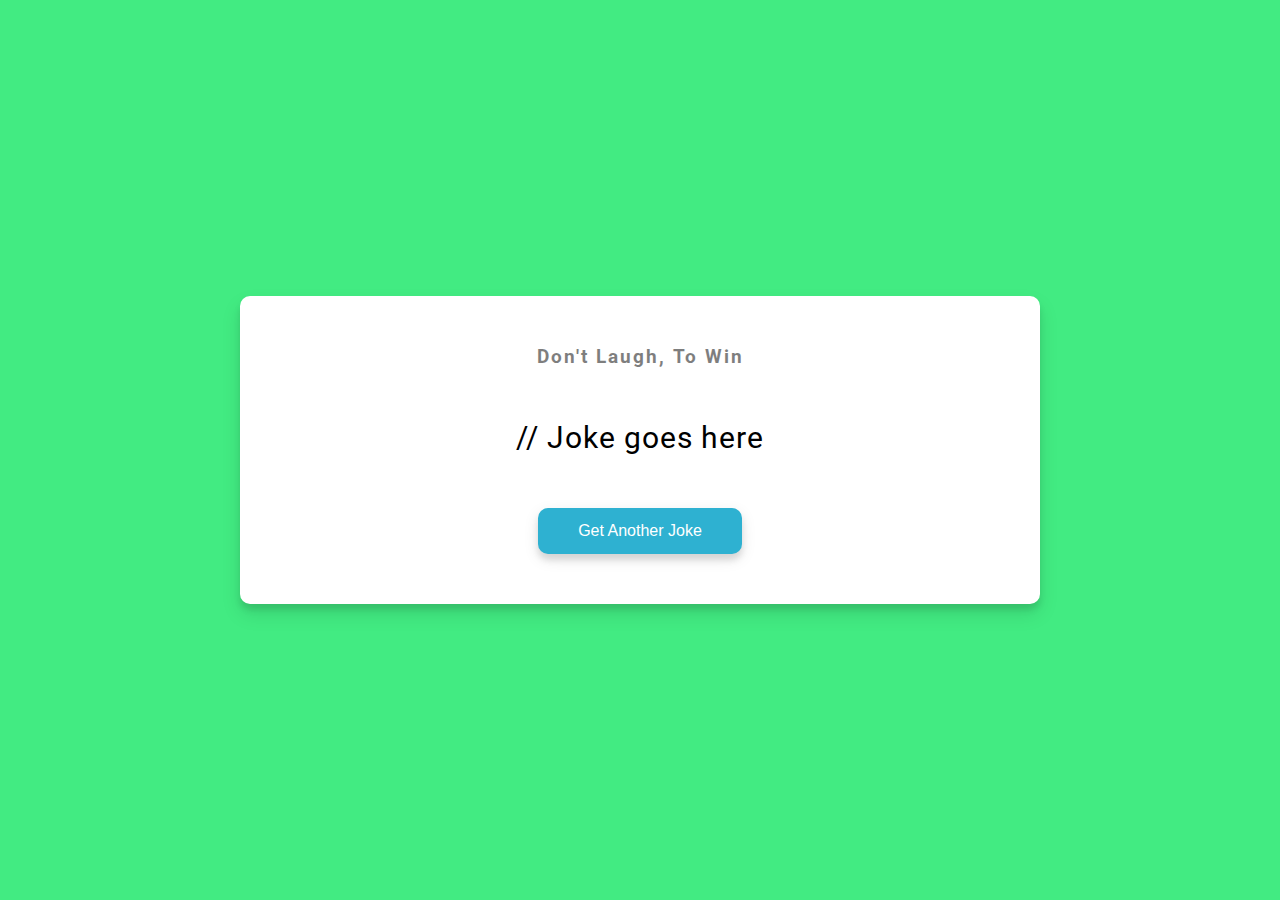
<file: Dad_Jokes/index.html>
<!DOCTYPE html>
<html lang="en">
  <head>
    <meta charset="UTF-8" />
    <meta name="viewport" content="width=device-width, initial-scale=1.0" />
    <link rel="stylesheet" href="style.css" />
    <title>Dad Jokes</title>
  </head>
  <body>
    <div class="container">
      <h3>Don't Laugh, To Win</h3>
      <div id="joke" class="joke">// Joke goes here</div>
      <button id="jokeBtn" class="btn">Get Another Joke</button>
    </div>
    <script src="script.js"></script>
  </body>
</html>
</file>
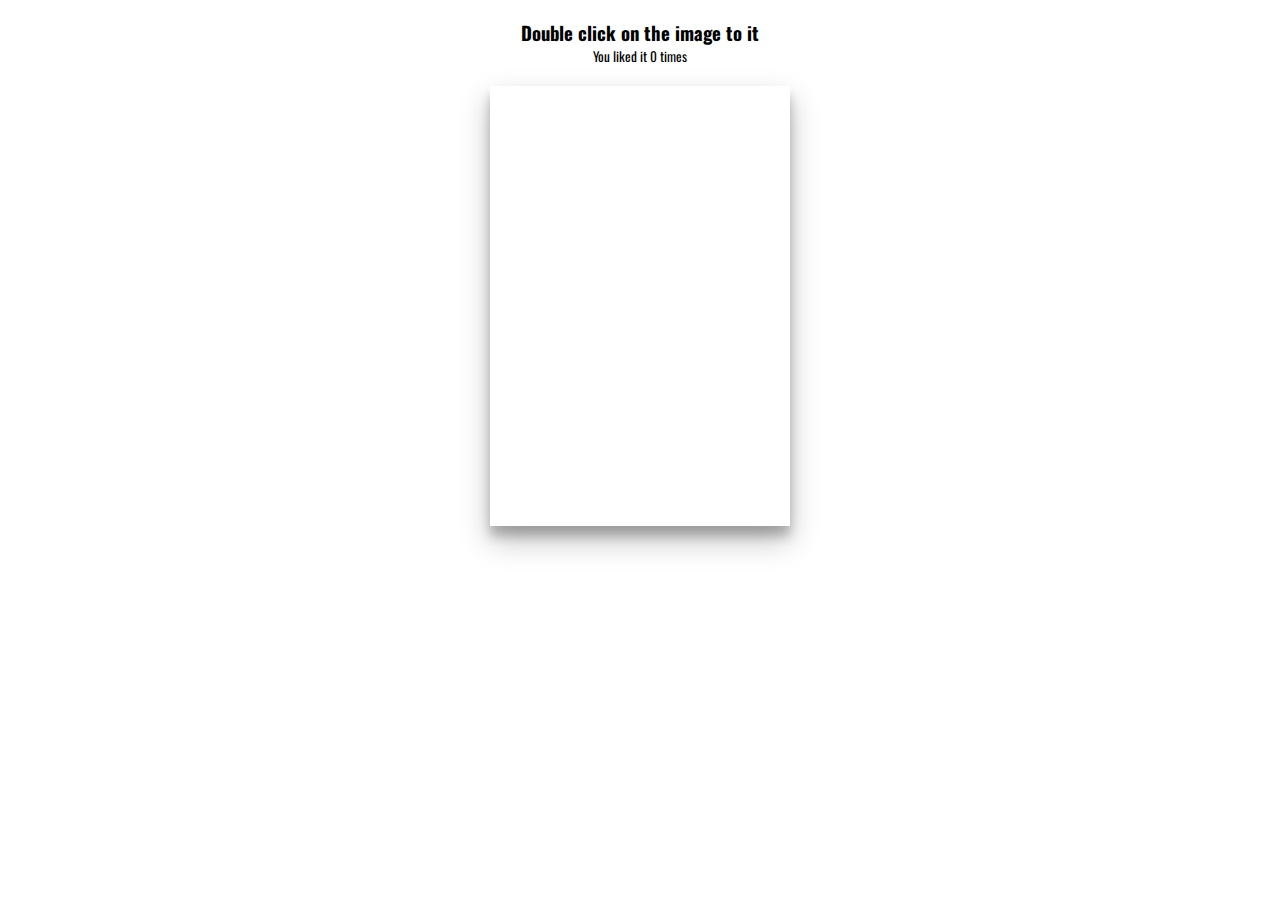
<file: Double_tap_to_like/index.html>
<!DOCTYPE html>
<html lang="en">
  <head>
    <meta charset="UTF-8" />
    <meta name="viewport" content="width=device-width, initial-scale=1.0" />
    <link rel="stylesheet" href="https://cdnjs.cloudflare.com/ajax/libs/font-awesome/5.14.0/css/all.min.css" integrity="sha512-1PKOgIY59xJ8Co8+NE6FZ+LOAZKjy+KY8iq0G4B3CyeY6wYHN3yt9PW0XpSriVlkMXe40PTKnXrLnZ9+fkDaog==" crossorigin="anonymous" />
    <link rel="stylesheet" href="style.css" />
    <title>Double Click Heart</title>
  </head>
  <body>
    <h3>Double click on the image to <i class="fas fa-heart"></i> it</h3>
    <small>You liked it <span id="times">0</span> times</small>

    <div class="loveMe"></div>

    <script src="script.js"></script>
  </body>
</html>
</file>
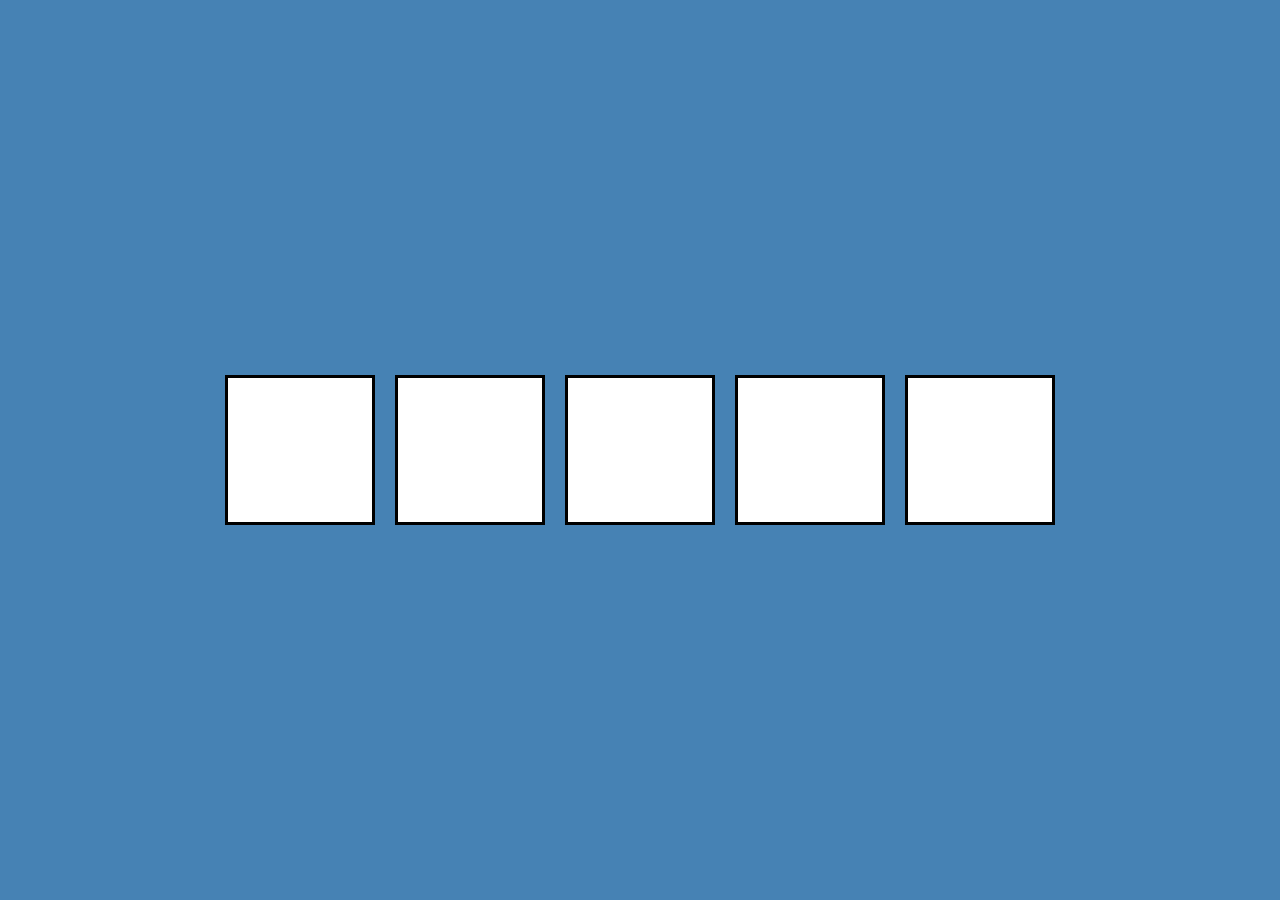
<file: Drag_n_drop/index.html>
<!DOCTYPE html>
<html lang="en">
  <head>
    <meta charset="UTF-8" />
    <meta name="viewport" content="width=device-width, initial-scale=1.0" />
    <link rel="stylesheet" href="style.css" />
    <title>Drag N Drop</title>
  </head>
  <body>
    <div class="empty">
      <div class="fill" draggable="true"></div>
    </div>
    <div class="empty"></div>
    <div class="empty"></div>
    <div class="empty"></div>
    <div class="empty"></div>

    <script src="script.js"></script>
  </body>
</html>
</file>
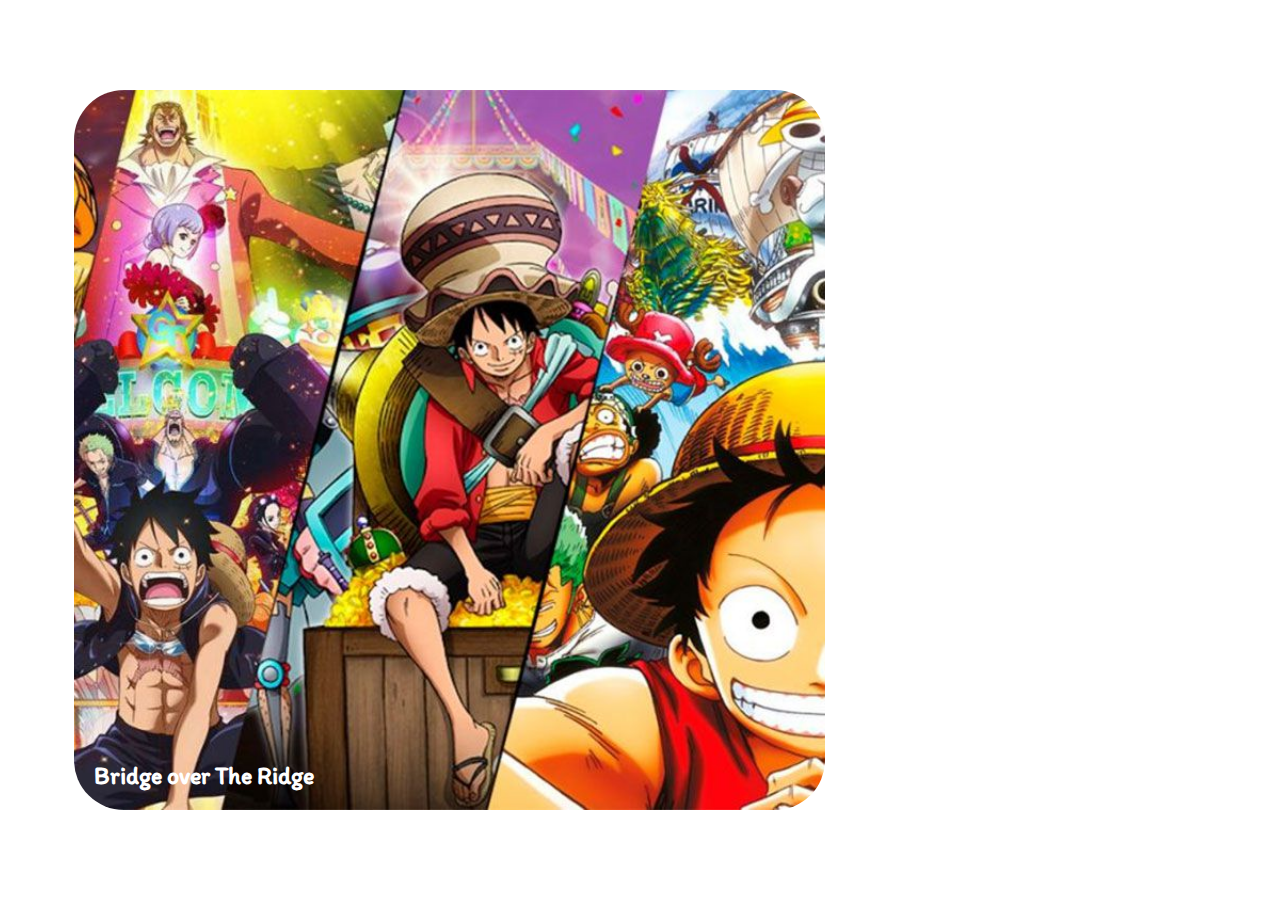
<file: Explore_cards/index.html>
<!DOCTYPE html>
<html lang="en">
  <head>
    <meta charset="UTF-8" />
    <meta name="viewport" content="width=device-width, initial-scale=1.0" />
    <link rel="stylesheet" href="style.css" />
    <title>Expanding Cards</title>
  </head>
  <body>
    <div class="container">
      <div class="panel active" style="background-image: url('./assets/luffy.jpg')">
        <h3>Bridge over The Ridge</h3>
      </div>
      <div class="panel" style="background-image: url('https://www.theilluminerdi.com/wp-content/uploads/2022/03/wp10493456-one-piece-1000-wallpapers-1280x640.jpg')">
        <h3>Autum Season</h3>
      </div>
      <div class="panel" style="background-image: url('https://images.unsplash.com/photo-1507525428034-b723cf961d3e?ixlib=rb-1.2.1&ixid=eyJhcHBfaWQiOjEyMDd9&auto=format&fit=crop&w=1353&q=80')">
        <h3>Sea Meets Horison</h3>
      </div>
      <div class="panel " style="background-image: url('https://images.unsplash.com/photo-1551009175-8a68da93d5f9?ixlib=rb-1.2.1&ixid=eyJhcHBfaWQiOjEyMDd9&auto=format&fit=crop&w=1351&q=80')">
        <h3>Winter Is Here</h3>
      </div>
      <div class="panel " style="background-image: url('https://images.unsplash.com/photo-1549880338-65ddcdfd017b?ixlib=rb-1.2.1&ixid=eyJhcHBfaWQiOjEyMDd9&auto=format&fit=crop&w=1350&q=80')">
        <h3>Peaks reaching the sky</h3>
      </div>

    </div>

    <script src="script.js"></script>
  </body>
</html>
</file>
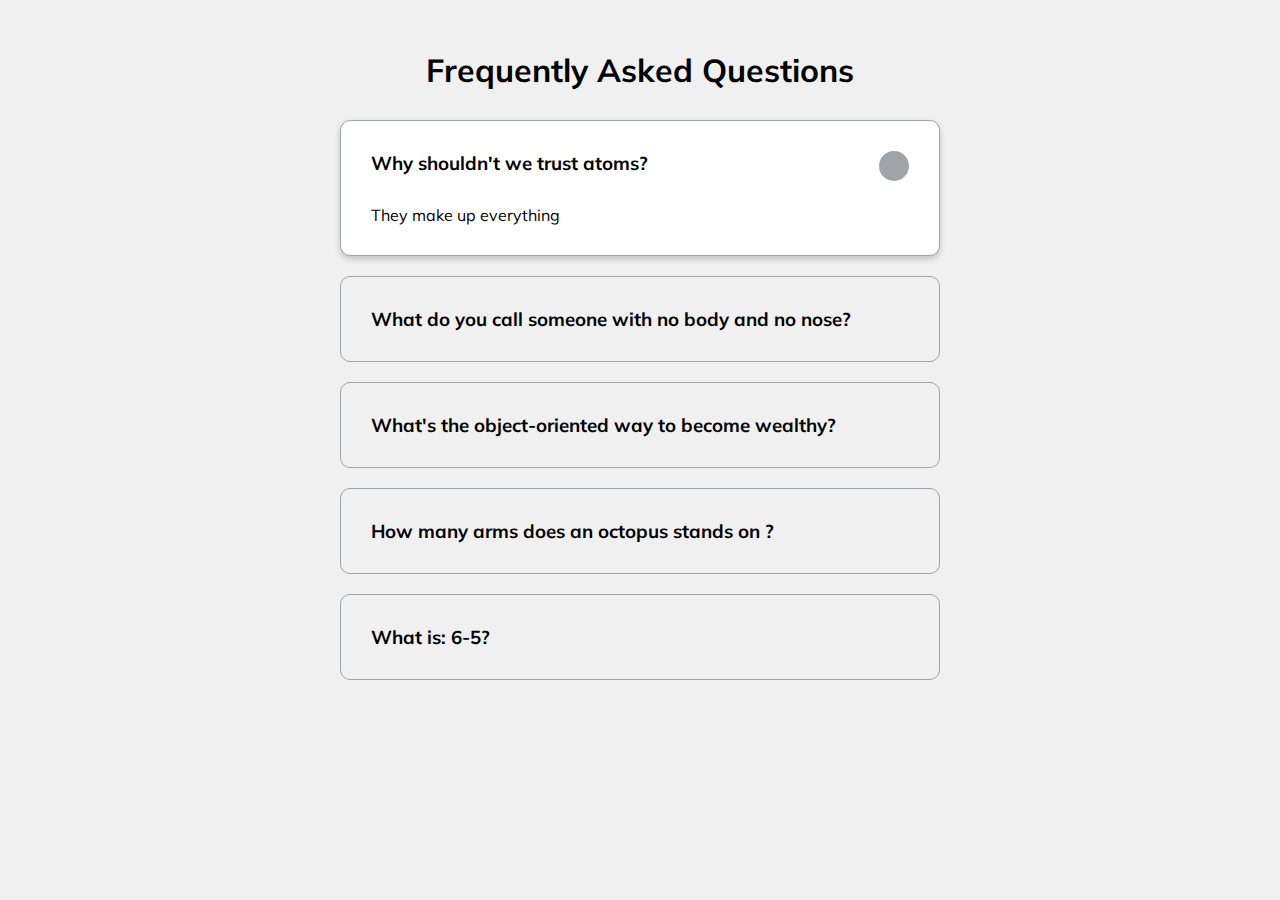
<file: FAQ_collapse/index.html>
<!DOCTYPE html>
<html lang="en">
  <head>
    <meta charset="UTF-8" />
    <meta name="viewport" content="width=device-width, initial-scale=1.0" />
    <link rel="stylesheet" href="https://cdnjs.cloudflare.com/ajax/libs/font-awesome/5.14.0/css/all.min.css" integrity="sha512-1PKOgIY59xJ8Co8+NE6FZ+LOAZKjy+KY8iq0G4B3CyeY6wYHN3yt9PW0XpSriVlkMXe40PTKnXrLnZ9+fkDaog==" crossorigin="anonymous" />
    <link rel="stylesheet" href="style.css" />
    <title>FAQ</title>
  </head>
  <body>
    <h1>Frequently Asked Questions</h1>
    <div class="faq-container">
      <div class="faq active">
        <h3 class="faq-title">
          Why shouldn't we trust atoms?
        </h3>

        <p class="faq-text">
          They make up everything
        </p>

        <button class="faq-toggle">
          <i class="fas fa-chevron-down"></i>
          <i class="fas fa-times"></i>
        </button>
      </div>

      <div class="faq">
        <h3 class="faq-title">
          What do you call someone with no body and no nose?
        </h3>
        <p class="faq-text">
          Nobody knows.
        </p>
        <button class="faq-toggle">
          <i class="fas fa-chevron-down"></i>
          <i class="fas fa-times"></i>
        </button>
      </div>
      
      <div class="faq">
        <h3 class="faq-title">
          What's the object-oriented way to become wealthy?
        </h3>
        <p class="faq-text">
          Inheritance.
        </p>
        <button class="faq-toggle">
          <i class="fas fa-chevron-down"></i>
          <i class="fas fa-times"></i>
        </button>
      </div>
      
      <div class="faq">
        <h3 class="faq-title">
          How many arms does an octopus stands on ?
        </h3>
        <p class="faq-text">
          Too many!!
        </p>
        <button class="faq-toggle">
          <i class="fas fa-chevron-down"></i>
          <i class="fas fa-times"></i>
        </button>
      </div>
      
      <div class="faq">
        <h3 class="faq-title">
          What is: 6-5?
        </h3>
        <p class="faq-text">
          A Horror
        </p>
        <button class="faq-toggle">
          <i class="fas fa-chevron-down"></i>
          <i class="fas fa-times"></i>
        </button>
      </div>
    </div>
    <script src="script.js"></script>
  </body>
</html>
</file>
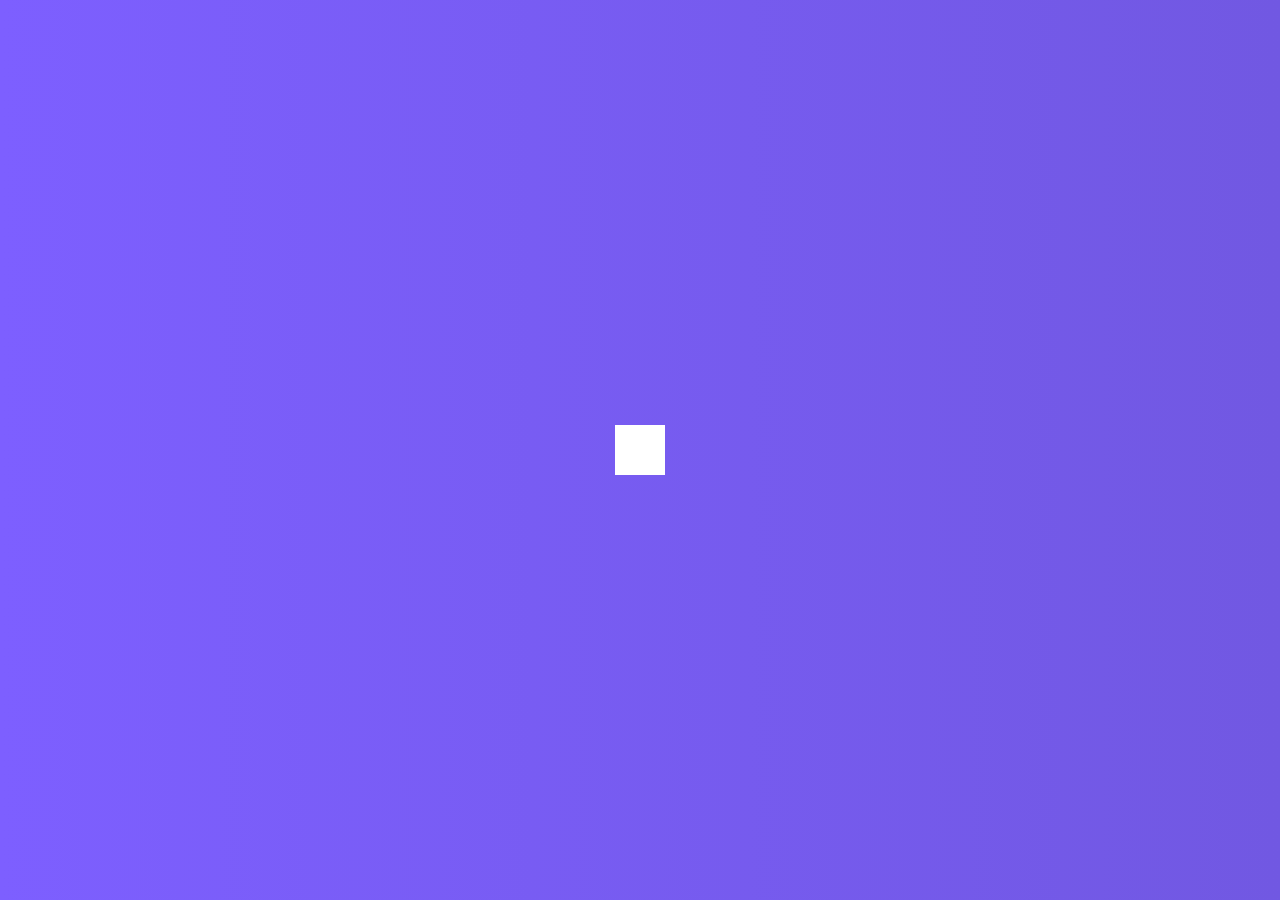
<file: Hidden_Widget_Expand/index.html>
<!DOCTYPE html>
<html lang="en">
  <head>
    <meta charset="UTF-8" />
    <meta name="viewport" content="width=device-width, initial-scale=1.0" />
    <link rel="stylesheet" href="https://cdnjs.cloudflare.com/ajax/libs/font-awesome/5.14.0/css/all.min.css" integrity="sha512-1PKOgIY59xJ8Co8+NE6FZ+LOAZKjy+KY8iq0G4B3CyeY6wYHN3yt9PW0XpSriVlkMXe40PTKnXrLnZ9+fkDaog==" crossorigin="anonymous" />
    <link rel="stylesheet" href="style.css" />
    <title>Hidden Search</title>
  </head>
  <body>
    <div class="search">
      <input type="text" class="input" placeholder="Search...">
      <button class="btn">
        <i class="fas fa-search"></i>
      </button>
    </div>
    <script src="script.js"></script>
  </body>
</html>
</file>
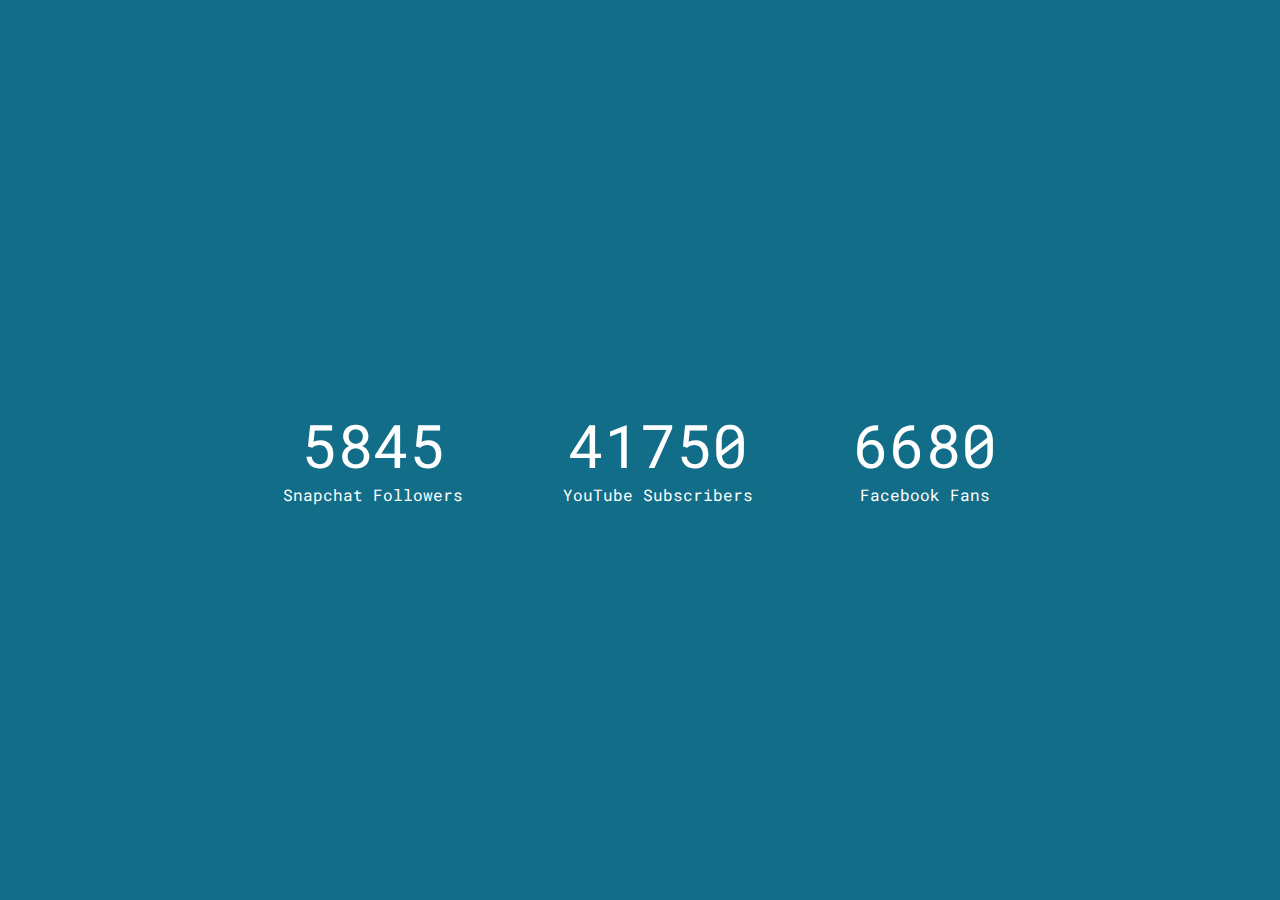
<file: Incrementing_Counter/index.html>
<!DOCTYPE html>
<html lang="en">
  <head>
    <meta charset="UTF-8" />
    <meta name="viewport" content="width=device-width, initial-scale=1.0" />
    <link rel="stylesheet" href="https://cdnjs.cloudflare.com/ajax/libs/font-awesome/5.14.0/css/all.min.css" integrity="sha512-1PKOgIY59xJ8Co8+NE6FZ+LOAZKjy+KY8iq0G4B3CyeY6wYHN3yt9PW0XpSriVlkMXe40PTKnXrLnZ9+fkDaog==" crossorigin="anonymous" />
    <link rel="stylesheet" href="style.css" />
    <title>Increment Counter</title>
  </head>
  <body>
    <div class="counter-container">
      <i class="fab fa-snapchat fa-3x"></i>
      <div class="counter" data-target="7000">7000</div>
      <span>Snapchat Followers</span>
    </div>

    <div class="counter-container">
      <i class="fab fa-instagram fa-3x"></i>
      <div class="counter" data-target="50000">50000</div>
      <span>YouTube Subscribers</span>
    </div>

    <div class="counter-container">
      <i class="fab fa-facebook fa-3x"></i>
      <div class="counter" data-target="8000">8000</div>
      <span>Facebook Fans</span>
    </div>
    <script src="script.js"></script>
  </body>
</html>
</file>
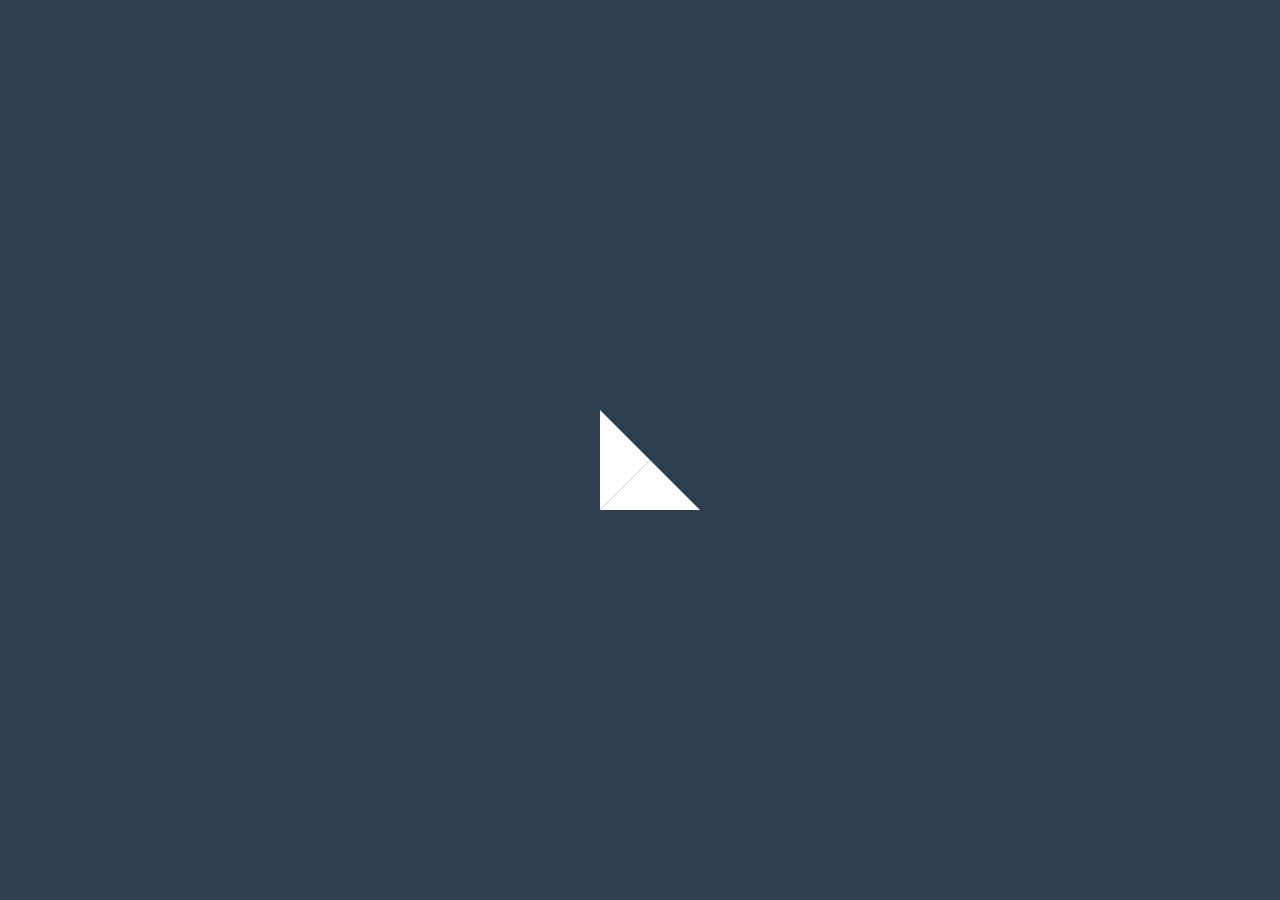
<file: Infinity_loading/index.html>
<!DOCTYPE html>
<html lang="en">
  <head>
    <meta charset="UTF-8" />
    <meta name="viewport" content="width=device-width, initial-scale=1.0" />
    <link rel="stylesheet" href="style.css" />
    <title>Kinetic Loader</title>
  </head>
  <body>
    <div class="kinetic"></div>   
 
  </body>
</html>
</file>
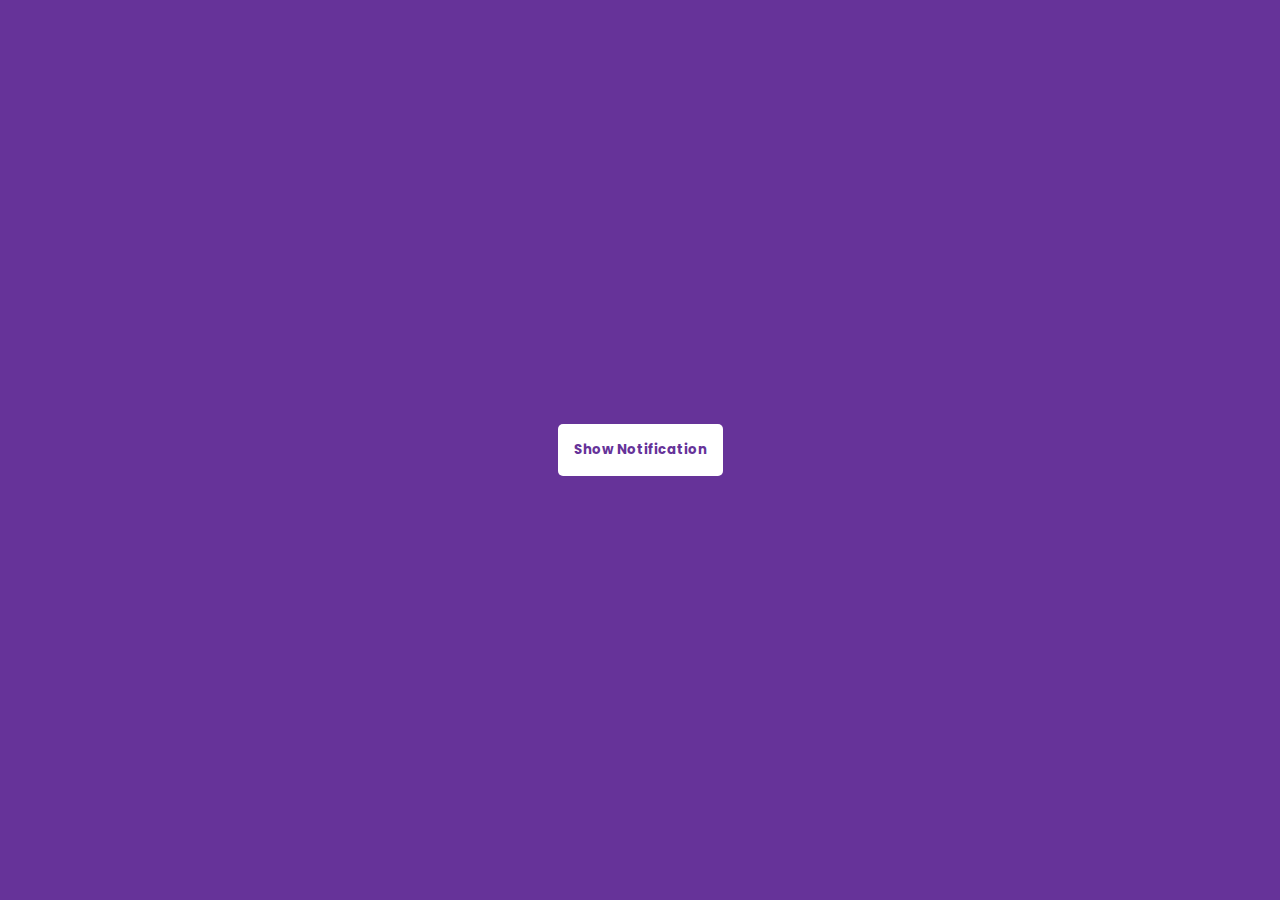
<file: Pop_notification/index.html>
<!DOCTYPE html>
<html lang="en">
  <head>
    <meta charset="UTF-8" />
    <meta name="viewport" content="width=device-width, initial-scale=1.0" />
    <link rel="stylesheet" href="style.css" />
    <title>Toast Notification</title>
  </head>
  <body>
    <div id="toasts"></div>

    <button class="btn" id="button">Show Notification</button>

    <script src="script.js"></script>
  </body>
</html>
</file>
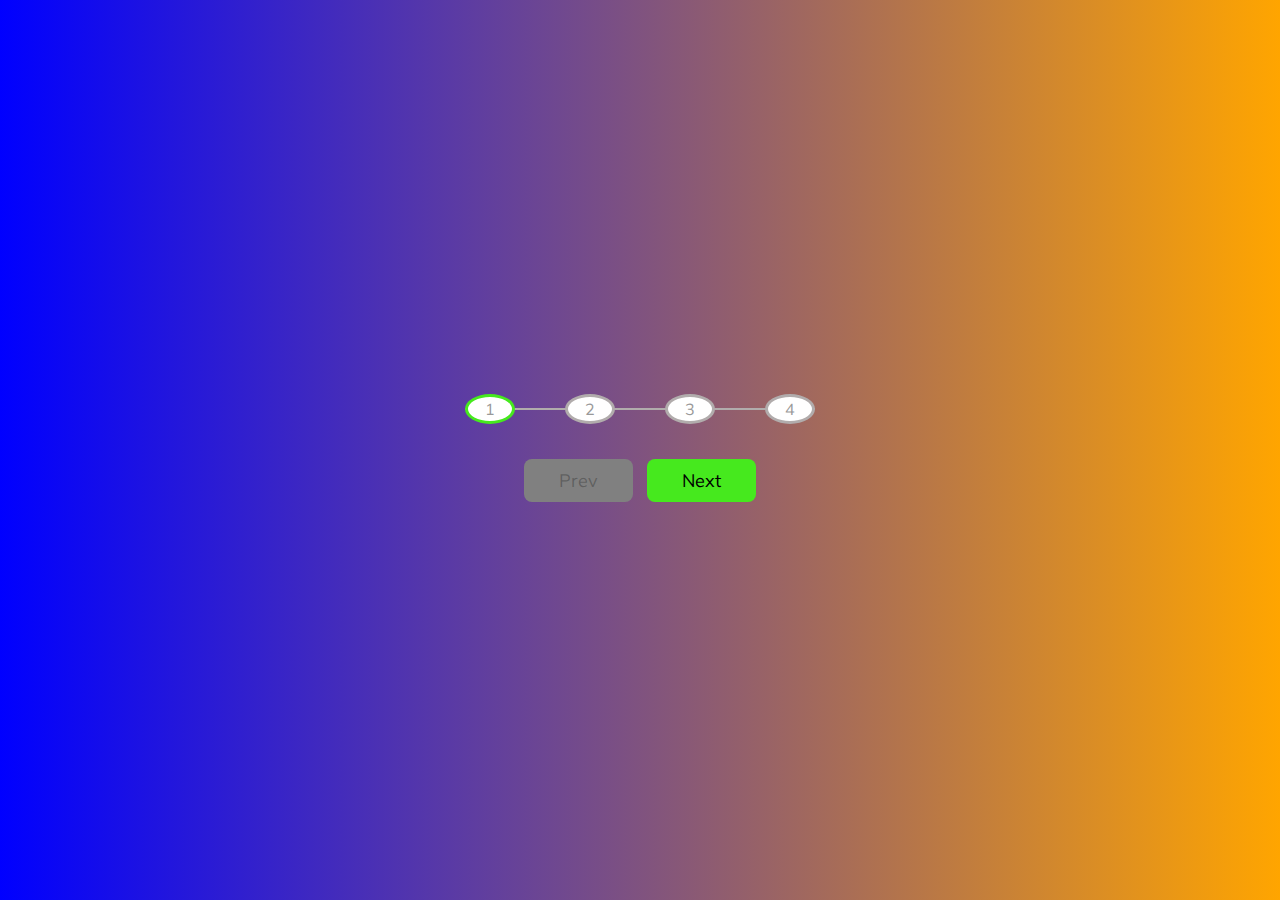
<file: Progress_Steps/index.html>
<!DOCTYPE html>
<html lang="en">
  <head>
    <meta charset="UTF-8" />
    <meta name="viewport" content="width=device-width, initial-scale=1.0" />
    <link rel="stylesheet" href="style.css" />
    <title>Progress Steps</title>
  </head>
  <body>
    <div class="container">
      <div class="progress-container">
        <div class="progress" id="progress"></div>
        <div class="circle active">1</div>
        <div class="circle">2</div>
        <div class="circle">3</div>
        <div class="circle">4</div>
      </div>

      <button class="btn" id="prev" disabled>Prev</button>
      <button class="btn" id="next">Next</button>
    </div>
    <script src="script.js"></script>
  </body>
</html>
</file>
<file: Dad_Jokes/style.css>
@import url('https://fonts.googleapis.com/css2?family=Roboto:wght@400;700&display=swap');

* {
  box-sizing: border-box;
}

body {
  background-color: #42eb82;
  font-family: 'Roboto', sans-serif;
  display: flex;
  flex-direction: column;
  align-items: center;
  justify-content: center;
  height: 100vh;
  overflow: hidden;
  margin: 0;
  padding: 20px;
}

.container {
  background-color: #fff;
  border-radius: 10px;
  box-shadow: 0 10px 20px rgba(0, 0, 0, 0.1), 0 6px 6px rgba(0, 0, 0, 0.1);
  padding: 50px 20px;
  text-align: center;
  max-width: 100%;
  width: 800px;
}

h3 {
  margin: 0;
  opacity: 0.5;
  letter-spacing: 2px;
}

.joke {
  font-size: 30px;
  letter-spacing: 1px;
  line-height: 40px;
  margin: 50px auto;
  max-width: 600px;
}

.btn {
  background-color: #2eb1d1;
  color: #fff;
  border: 0;
  border-radius: 10px;
  box-shadow: 0 5px 15px rgba(0, 0, 0, 0.1), 0 6px 6px rgba(0, 0, 0, 0.1);
  padding: 14px 40px;
  font-size: 16px;
  cursor: pointer;
}

.btn:active {
  transform: scale(0.98);
}

.btn:focus {
  outline: 0;
}
</file>
<file: Double_tap_to_like/style.css>
@import url('https://fonts.googleapis.com/css?family=Oswald');

* {
  box-sizing: border-box;
}

body {
  font-family: 'Oswald', sans-serif;
  text-align: center;
  overflow: hidden;
  margin: 0;
}

h3 {
  margin-bottom: 0;
  text-align: center;
}

small {
  display: block;
  margin-bottom: 20px;
  text-align: center;
}

.fa-heart {
  color: red;
}

.loveMe {
  height: 440px;
  width: 300px;
  background: url('https://images.unsplash.com/photo-1504215680853-026ed2a45def?ixlib=rb-1.2.1&ixid=eyJhcHBfaWQiOjEyMDd9&auto=format&fit=crop&w=334&q=80')
    no-repeat center center/cover;
  margin: auto;
  cursor: pointer;
  max-width: 100%;
  position: relative;
  box-shadow: 0 14px 28px rgba(0, 0, 0, 0.25), 0 10px 10px rgba(0, 0, 0, 0.22);
  overflow: hidden;
}

.loveMe .fa-heart {
  position: absolute;
  animation: grow 0.6s linear;
  transform: translate(-50%, -50%) scale(0);
}

@keyframes grow {
  to {
    transform: translate(-50%, -50%) scale(10);
    opacity: 0;
  }
}
</file>
<file: Drag_n_drop/style.css>
* {
    box-sizing: border-box;
  }
  
  body {
    background-color: steelblue;
    display: flex;
    align-items: center;
    justify-content: center;
    height: 100vh;
    overflow: hidden;
    margin: 0;
  }
  
  .empty {
    height: 150px;
    width: 150px;
    margin: 10px;
    border: solid 3px black;
    background: white;
  }
  
  .fill {
    background-image: url('https://images-wixmp-ed30a86b8c4ca887773594c2.wixmp.com/f/5f4bd7a6-f763-4518-9b81-bdfd40ce3fc9/d26yer1-421bb5b8-9fc2-4d5a-b2d1-1e1f81b26b82.png?token=eyJ0eXAiOiJKV1QiLCJhbGciOiJIUzI1NiJ9.[base64].p5vfqGmq9kIylfG3glHGa20CAPUtoWlAxKEGpIvGOi8');
    height: 145px;
    width: 145px;
    cursor: pointer;
  }
  
  .hold {
    border: solid 5px #ccc;
  }
  
  .hovered {
    background-color: #333;
    border-color: white;
    border-style: dashed;
  }
  
  @media (max-width: 800px) {
    body {
      flex-direction: column;
    }
  }
</file>
<file: Explore_cards/style.css>
@import url('https://fonts.googleapis.com/css2?family=Itim&display=swap');

*{
    box-sizing: border-box;
}

body{
    font-family: 'Itim', sans-serif ;
    display: flex;
    align-items: center;
    justify-content: center;
    height: 100vh;
    overflow: hidden;
    margin: 0;
}

.container{
    display: flex;
    width: 90vw; 
}

.panel {
    background-size: cover;
    background-position: center;
    background-repeat: no-repeat;
    height: 80vh;
    border-radius: 50px;
    color: #fff;
    cursor: pointer;
    flex: 0.5;
    margin: 10px;
    position: relative;
    transition: flex 0.7s ease-in;

}

.panel h3 {
    font-size: 24px;
    position: absolute;
    bottom: 20px;
    left: 20px;
    margin: 0;
    opacity: 0;
}

.panel.active {
    flex: 5;
}

.panel.active h3 {
    opacity: 1;
}

@media (max-width: 480px) {
    .container{
        width: 100vw;
    }

    .panel:nth-of-type(4),
    .panel:nth-of-type(5) {
        display: none;
    }
}
</file>
<file: FAQ_collapse/style.css>
@import url('https://fonts.googleapis.com/css?family=Muli&display=swap');

* {
  box-sizing: border-box;
}

body {
  font-family: 'Muli', sans-serif;
  background-color: #f0f0f0;
}

h1 {
  margin: 50px 0 30px;
  text-align: center;
}

.faq-container {
  max-width: 600px;
  margin: 0 auto;
}

.faq {
  background-color: transparent;
  border: 1px solid #9fa4a8;
  border-radius: 10px;
  margin: 20px 0;
  padding: 30px;
  position: relative;
  overflow: hidden;
  transition: 0.3s ease;
}

.faq.active {
  background-color: #fff;
  box-shadow: 0 3px 6px rgba(0, 0, 0, 0.1), 0 3px 6px rgba(0, 0, 0, 0.1);
}

.faq.active::before,
.faq.active::after {
  content: '\f075';
  font-family: 'Font Awesome 5 Free';
  color: #2ecc71;
  font-size: 7rem;
  position: absolute;
  opacity: 0.2;
  top: 20px;
  left: 20px;
  z-index: 0;
}

.faq.active::before {
  color: #3498db;
  top: -10px;
  left: -30px;
  transform: rotateY(180deg);
}

.faq-title {
  margin: 0 35px 0 0;
}

.faq-text {
  display: none;
  margin: 30px 0 0;
}

.faq.active .faq-text {
  display: block;
}

.faq-toggle {
  background-color: transparent;
  border: 0;
  border-radius: 50%;
  cursor: pointer;
  display: flex;
  align-items: center;
  justify-content: center;
  font-size: 16px;
  padding: 0;
  position: absolute;
  top: 30px;
  right: 30px;
  height: 30px;
  width: 30px;
}

.faq-toggle:focus {
  outline: 0;
}

.faq-toggle .fa-times {
  display: none;
}

.faq.active .faq-toggle .fa-times {
  color: #fff;
  display: block;
}

.faq.active .faq-toggle .fa-chevron-down {
  display: none;
}

.faq.active .faq-toggle {
  background-color: #9fa4a8;
}
</file>
<file: Hidden_Widget_Expand/style.css>
@import url('https://fonts.googleapis.com/css2?family=Roboto:wght@400;700&display=swap');

* {
  box-sizing: border-box;
}

body {
  background-image: linear-gradient(90deg, #7d5fff, #7158e2);
  font-family: 'Roboto', sans-serif;
  display: flex;
  align-items: center;
  justify-content: center;
  height: 100vh;
  overflow: hidden;
  margin: 0;
}

.search {
  position: relative;
  height: 50px;
}

.search .input {
  background-color: #fff;
  border: 0;
  font-size: 18px;
  padding: 15px;
  height: 50px;
  width: 50px;
  transition: width 0.3s ease;
}

.btn {
  background-color: #fff;
  border: 0;
  cursor: pointer;
  font-size: 24px;
  position: absolute;
  top: 0;
  left: 0;
  height: 50px;
  width: 50px;
  transition: transform 0.3s ease;
}

.btn:focus,
.input:focus {
  outline: none;
}

.search.active .input {
  width: 200px;
}

.search.active .btn {
  transform: translateX(198px);
}
</file>
<file: Incrementing_Counter/style.css>
@import url('https://fonts.googleapis.com/css?family=Roboto+Mono&display=swap');

* {
  box-sizing: border-box;
}

body {
  background-color: #126d88;
  color: #fff;
  font-family: 'Roboto Mono', sans-serif;
  display: flex;
  align-items: center;
  justify-content: center;
  height: 100vh;
  overflow: hidden;
  margin: 0;
}

.counter-container {
  display: flex;
  flex-direction: column;
  justify-content: center;
  text-align: center;
  margin: 30px 50px;
}

.counter {
  font-size: 60px;
  margin-top: 10px;
}

@media (max-width: 580px) {
  body {
    flex-direction: column;
  }
}
</file>
<file: Infinity_loading/style.css>
* {
    box-sizing: border-box;
  }
  
  body {
    background-color: #2c3e50;
    display: flex;
    align-items: center;
    justify-content: center;
    height: 100vh;
    overflow: hidden;
    margin: 0;
  }
  
  .kinetic {
    position: relative;
    height: 80px;
    width: 80px;
  }
  
  .kinetic::after,
  .kinetic::before {
    content: '';
    position: absolute;
    top: 0;
    left: 0;
    width: 0;
    height: 0;
    border: 50px solid transparent;
    border-bottom-color: #fff;
    animation: rotateA 2s linear infinite 0.5s;
  }
  
  .kinetic::before {
    transform: rotate(90deg);
    animation: rotateB 2s linear infinite;
  }
  
  @keyframes rotateA {
    0%,
    25% {
      transform: rotate(0deg);
    }
  
    50%,
    75% {
      transform: rotate(180deg);
    }
  
    100% {
      transform: rotate(360deg);
    }
  }
  
  @keyframes rotateB {
    0%,
    25% {
      transform: rotate(90deg);
    }
  
    50%,
    75% {
      transform: rotate(270deg);
    }
  
    100% {
      transform: rotate(450deg);
    }
  }
</file>
<file: Pop_notification/style.css>
@import url('https://fonts.googleapis.com/css2?family=Poppins:wght@200;400&display=swap');

* {
  box-sizing: border-box;
}

body {
  background-color: rebeccapurple;
  font-family: 'Poppins', sans-serif;
  display: flex;
  flex-direction: column;
  align-items: center;
  justify-content: center;
  height: 100vh;
  overflow: hidden;
  margin: 0;
}

.btn {
  background-color: #ffffff;
  color: rebeccapurple;
  font-family: inherit;
  font-weight: bold;
  padding: 1rem;
  border-radius: 5px;
  border: none;
  cursor: pointer;
}

.btn:focus {
  outline: none;
}

.btn:active {
  transform: scale(0.98);
}

#toasts {
  position: fixed;
  bottom: 10px;
  right: 10px;
  display: flex;
  flex-direction: column;
  align-items: flex-end;
}

.toast {
  background-color: #fff;
  border-radius: 5px;
  padding: 1rem 2rem;
  margin: 0.5rem;
}

.toast.info {
  color: rebeccapurple;
}

.toast.success {
  color: green;
}

.toast.error {
  color: red;
}
</file>
<file: Progress_Steps/style.css>
@import url('https://fonts.googleapis.com/css2?family=Muli&display=swap');

:root{
    --line-border-fill: rgb(70, 233, 30);
    --line-border-empty: rgb(177, 172, 172);         
}
*{
    box-sizing: border-box;
}

body{
    background-image: linear-gradient(to right, blue, orange);
    font-family: 'Muli', sans-serif ;
    display: flex;
    align-items: center;
    justify-content: center;
    height: 100vh;
    overflow: hidden;
    margin: 0;
}

.container{
    text-align: center;
}

.progress-container{
    display: flex;
    justify-content: space-between;
    position: relative;
    margin-bottom: 30px;
    max-width: 100%;
    width: 350px;
}

.progress-container::before {
    content: '';
    background-color: var(--line-border-empty);
    position: absolute;
    top: 50%;
    left: 0;
    transform: translateY(-50%);
    height: 2px;
    width: 100%;
    z-index: -1;
}

.progress {
    background-color: var(--line-border-fill);
    position: absolute;
    top: 50%;
    left: 0;
    transform: translateY(-50%);
    height: 4px;
    width: 0%;
    z-index: -1;
    transition: 0.4s ease;
}

.circle {
    background-color: #fff;
    color: #999;
    border-radius: 50%;
    height: 30px;
    width: 50px;
    display: flex;
    align-items: center;
    justify-content: center;
    border: 3px solid var(--line-border-empty);
    transition: .3s ease;
}

.circle.active {
    border-color: var(--line-border-fill);
}

.btn {
    background-color: var(--line-border-fill);
    border: 0;
    border-radius: 8px;
    cursor: pointer;
    font-family: inherit;
    padding: 10px 35px;
    margin: 5px;
    font-size: 18px;
}

.btn:active {
    transform: scale(0.70) ;
    /* transition: 0.1s ease; */
}

.btn:focus {
    outline: 0;
}

.btn:disabled {
    background-color: grey;
    cursor: not-allowed;
}
</file>
